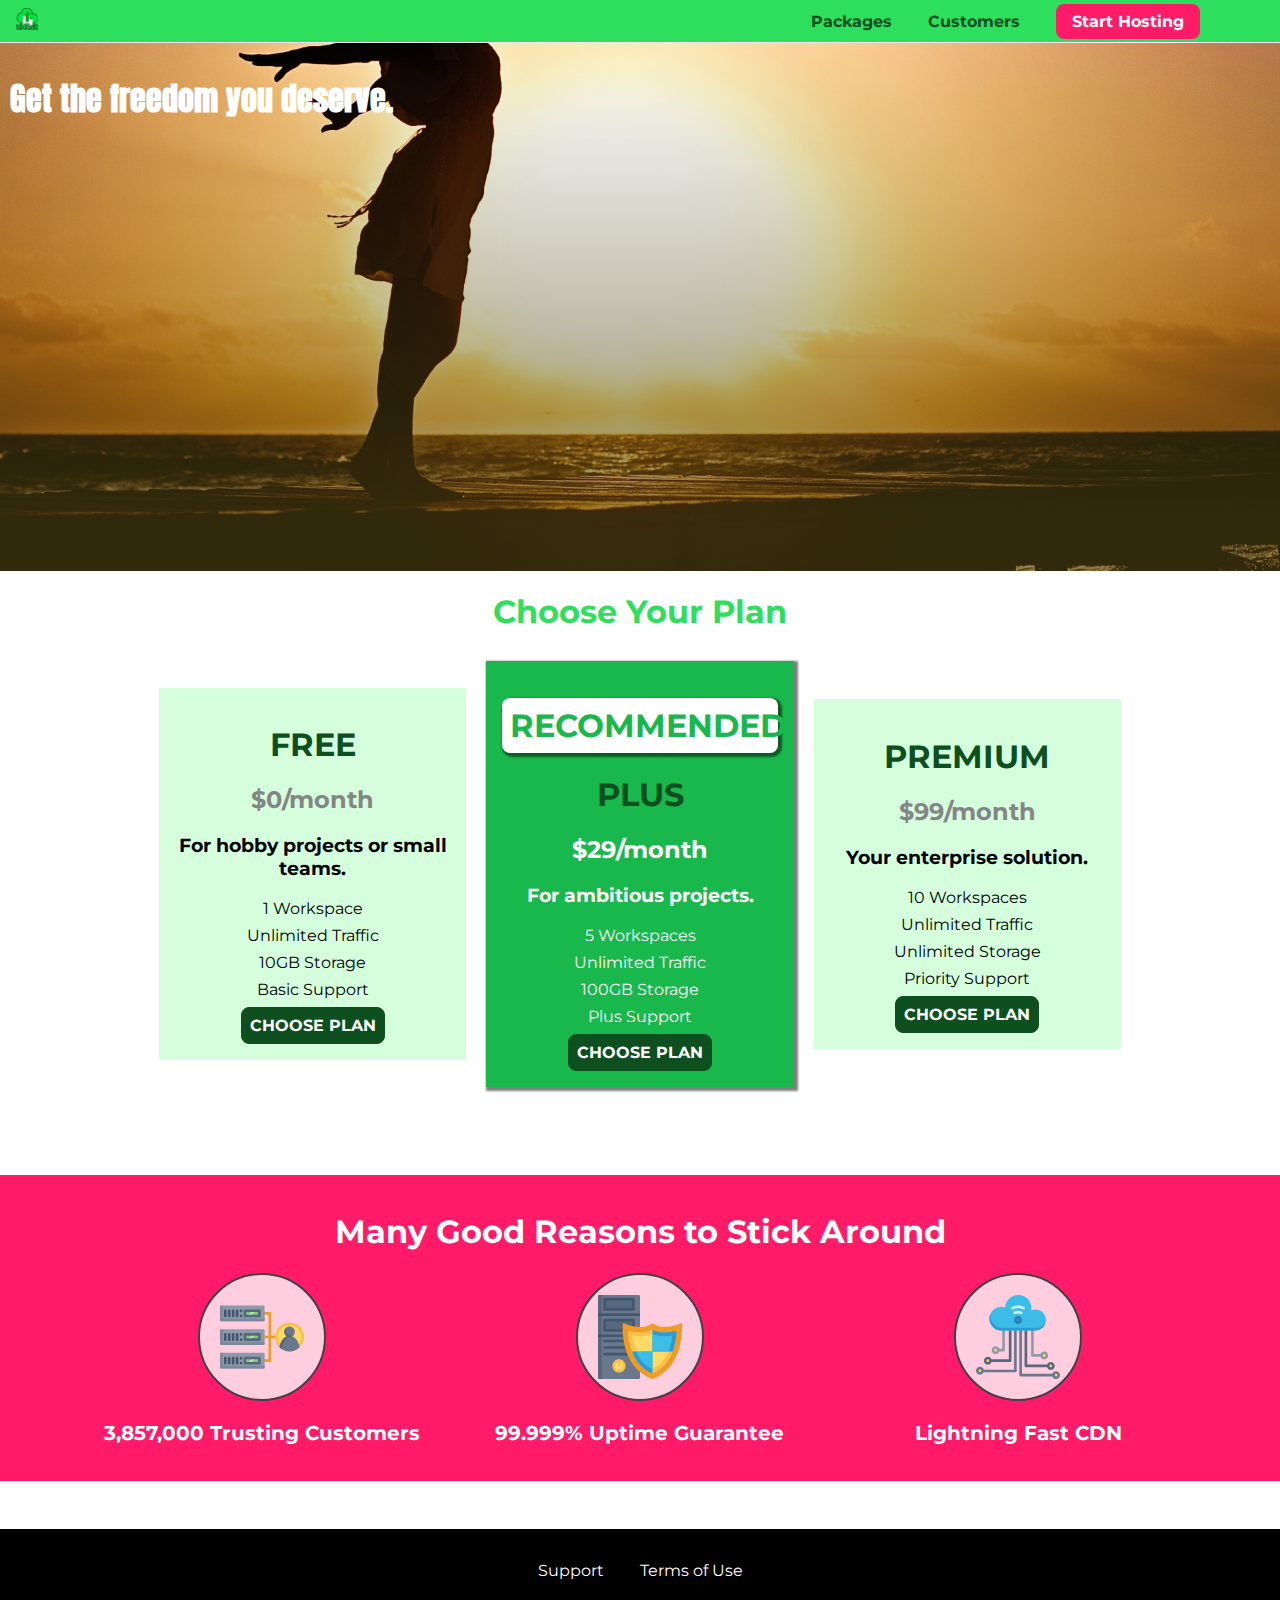
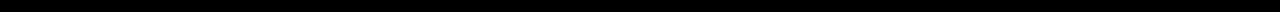
<file: index.html>
<!DOCTYPE html>
<html lang="en">

<head>
    <meta charset="UTF-8">
    <meta http-equiv="X-UA-Compatible" content="ie=edge">
    <title>uHost</title>
    <link rel="shortcut icon" href="favicon.png">
    <link href="https://fonts.googleapis.com/css?family=Anton" rel="stylesheet">
    <link href="https://fonts.googleapis.com/css?family=Montserrat:400,700" rel="stylesheet">
    <link rel="stylesheet" href="shared.css">
    <link rel="stylesheet" href="main.css">
</head>

<body>
    <header class="main-header">
        <div>
            <a href="index.html" class="main-header__brand">
                <img src="images/uhost-icon.png" alt="uHost - Your favourite hosting company">
            </a>
        </div>
        <nav class="main-nav">
            <ul class="main-nav__items">
                <li class="main-nav__item">
                    <a href="packages/index.html">Packages</a>
                </li>
                <li class="main-nav__item">
                    <a href="customers/index.html">Customers</a>
                </li>
                <li class="main-nav__item main-nav__item--cta">
                    <a href="start-hosting/index.html">Start Hosting</a>
                </li>
            </ul>
        </nav>
    </header>
    <main>
        <section id="product-overview">
            <h1>Get the freedom you deserve.</h1>
        </section>
        <section id="plans">
            <h1 class="section-title">Choose Your Plan</h1>
            <div class="plan__list">
                <article class="plan">
                    <h1 class="plan__title">FREE</h1>
                    <h2 class="plan__price">$0/month</h2>
                    <h3>For hobby projects or small teams.</h3>
                    <ul class="plan__features">
                        <li class="plan__feature">1 Workspace</li>
                        <li class="plan__feature">Unlimited Traffic</li>
                        <li class="plan__feature">10GB Storage</li>
                        <li class="plan__feature">Basic Support</li>
                    </ul>
                    <div>
                        <button class="button">CHOOSE PLAN</button>
                    </div>
                </article>
                <article class="plan plan--highlighted">
                    <h1 class="plan__annotation">RECOMMENDED</h1>
                    <h1 class="plan__title">PLUS</h1>
                    <h2 class="plan__price">$29/month</h2>
                    <h3>For ambitious projects.</h3>
                    <ul class="plan__features">
                        <li class="plan__feature">5 Workspaces</li>
                        <li class="plan__feature">Unlimited Traffic</li>
                        <li class="plan__feature">100GB Storage</li>
                        <li class="plan__feature">Plus Support</li>
                    </ul>
                    <div>
                        <button class="button">CHOOSE PLAN</button>
                    </div>
                </article>
                <article class="plan">
                    <h1 class="plan__title">PREMIUM</h1>
                    <h2 class="plan__price">$99/month</h2>
                    <h3>Your enterprise solution.</h3>
                    <ul class="plan__features">
                        <li class="plan__feature">10 Workspaces</li>
                        <li class="plan__feature">Unlimited Traffic</li>
                        <li class="plan__feature">Unlimited Storage</li>
                        <li class="plan__feature">Priority Support</li>
                    </ul>
                    <div>
                        <button class="button">CHOOSE PLAN</button>
                    </div>
                </article>
            </div>
        </section>
        <section id="key-features">
            <h1 class="section-title">Many Good Reasons to Stick Around</h1>
            <ul class="key-feature__list">
                <li>
                    <div class="key-feature__image">
                        <svg viewBox="0 0 512 512">
                            <path style="fill:#F09B24;" d="M344,248h-32V112c0-4.418-3.582-8-8-8h-40c-4.418,0-8,3.582-8,8s3.582,8,8,8h32v128h-32  c-4.418,0-8,3.582-8,8s3.582,8,8,8h32v128h-32c-4.418,0-8,3.582-8,8s3.582,8,8,8h40c4.418,0,8-3.582,8-8V264h32c4.418,0,8-3.582,8-8  S348.418,248,344,248z"
                            />
                            <path style="fill:#8E9AA9;" d="M264,64H8c-4.418,0-8,3.582-8,8v80c0,4.418,3.582,8,8,8h256c4.418,0,8-3.582,8-8V72  C272,67.582,268.418,64,264,64z"
                            />
                            <path style="fill:#7C899B;" d="M24,144c-4.418,0-8-3.582-8-8V64H8c-4.418,0-8,3.582-8,8v80c0,4.418,3.582,8,8,8h256  c4.418,0,8-3.582,8-8v-8H24z"
                            />
                            <rect x="152" y="96" style="fill:#B8E3A8;" width="88" height="32" />
                            <g>
                                <polygon style="fill:#7EC97D;" points="152,96 152,128 166,128 198,96  " />
                                <polygon style="fill:#7EC97D;" points="220,96 188,128 240,128 240,96  " />
                            </g>
                            <path style="fill:#56677E;" d="M240,136h-88c-4.418,0-8-3.582-8-8V96c0-4.418,3.582-8,8-8h88c4.418,0,8,3.582,8,8v32  C248,132.418,244.418,136,240,136z M160,120h72v-16h-72V120z"
                            />
                            <g>
                                <path style="fill:#435670;" d="M32,136c-4.418,0-8-3.582-8-8V96c0-4.418,3.582-8,8-8s8,3.582,8,8v32C40,132.418,36.418,136,32,136z   "
                                />
                                <path style="fill:#435670;" d="M56,136c-4.418,0-8-3.582-8-8V96c0-4.418,3.582-8,8-8s8,3.582,8,8v32C64,132.418,60.418,136,56,136z   "
                                />
                                <path style="fill:#435670;" d="M80,136c-4.418,0-8-3.582-8-8V96c0-4.418,3.582-8,8-8s8,3.582,8,8v32C88,132.418,84.418,136,80,136z   "
                                />
                                <path style="fill:#435670;" d="M104,136c-4.418,0-8-3.582-8-8V96c0-4.418,3.582-8,8-8s8,3.582,8,8v32   C112,132.418,108.418,136,104,136z"
                                />
                                <path style="fill:#435670;" d="M128,105c-4.418,0-8-3.582-8-8v-1c0-4.418,3.582-8,8-8s8,3.582,8,8v1   C136,101.418,132.418,105,128,105z"
                                />
                                <path style="fill:#435670;" d="M128,136c-4.418,0-8-3.582-8-8v-1c0-4.418,3.582-8,8-8s8,3.582,8,8v1   C136,132.418,132.418,136,128,136z"
                                />
                            </g>
                            <path style="fill:#8E9AA9;" d="M264,208H8c-4.418,0-8,3.582-8,8v80c0,4.418,3.582,8,8,8h256c4.418,0,8-3.582,8-8v-80  C272,211.582,268.418,208,264,208z"
                            />
                            <path style="fill:#7C899B;" d="M24,288c-4.418,0-8-3.582-8-8v-72H8c-4.418,0-8,3.582-8,8v80c0,4.418,3.582,8,8,8h256  c4.418,0,8-3.582,8-8v-8H24z"
                            />
                            <rect x="152" y="240" style="fill:#B8E3A8;" width="88" height="32" />
                            <g>
                                <polygon style="fill:#7EC97D;" points="152,240 152,272 166,272 198,240  " />
                                <polygon style="fill:#7EC97D;" points="220,240 188,272 240,272 240,240  " />
                            </g>
                            <path style="fill:#56677E;" d="M240,280h-88c-4.418,0-8-3.582-8-8v-32c0-4.418,3.582-8,8-8h88c4.418,0,8,3.582,8,8v32  C248,276.418,244.418,280,240,280z M160,264h72v-16h-72V264z"
                            />
                            <g>
                                <path style="fill:#435670;" d="M32,280c-4.418,0-8-3.582-8-8v-32c0-4.418,3.582-8,8-8s8,3.582,8,8v32C40,276.418,36.418,280,32,280   z"
                                />
                                <path style="fill:#435670;" d="M56,280c-4.418,0-8-3.582-8-8v-32c0-4.418,3.582-8,8-8s8,3.582,8,8v32C64,276.418,60.418,280,56,280   z"
                                />
                                <path style="fill:#435670;" d="M80,280c-4.418,0-8-3.582-8-8v-32c0-4.418,3.582-8,8-8s8,3.582,8,8v32C88,276.418,84.418,280,80,280   z"
                                />
                                <path style="fill:#435670;" d="M104,280c-4.418,0-8-3.582-8-8v-32c0-4.418,3.582-8,8-8s8,3.582,8,8v32   C112,276.418,108.418,280,104,280z"
                                />
                                <path style="fill:#435670;" d="M128,249c-4.418,0-8-3.582-8-8v-1c0-4.418,3.582-8,8-8s8,3.582,8,8v1   C136,245.418,132.418,249,128,249z"
                                />
                                <path style="fill:#435670;" d="M128,280c-4.418,0-8-3.582-8-8v-1c0-4.418,3.582-8,8-8s8,3.582,8,8v1   C136,276.418,132.418,280,128,280z"
                                />
                            </g>
                            <path style="fill:#8E9AA9;" d="M264,352H8c-4.418,0-8,3.582-8,8v80c0,4.418,3.582,8,8,8h256c4.418,0,8-3.582,8-8v-80  C272,355.582,268.418,352,264,352z"
                            />
                            <path style="fill:#7C899B;" d="M24,432c-4.418,0-8-3.582-8-8v-72H8c-4.418,0-8,3.582-8,8v80c0,4.418,3.582,8,8,8h256  c4.418,0,8-3.582,8-8v-8H24z"
                            />
                            <rect x="152" y="384" style="fill:#B8E3A8;" width="88" height="32" />
                            <g>
                                <polygon style="fill:#7EC97D;" points="152,384 152,416 166,416 198,384  " />
                                <polygon style="fill:#7EC97D;" points="220,384 188,416 240,416 240,384  " />
                            </g>
                            <path style="fill:#56677E;" d="M240,424h-88c-4.418,0-8-3.582-8-8v-32c0-4.418,3.582-8,8-8h88c4.418,0,8,3.582,8,8v32  C248,420.418,244.418,424,240,424z M160,408h72v-16h-72V408z"
                            />
                            <g>
                                <path style="fill:#435670;" d="M32,424c-4.418,0-8-3.582-8-8v-32c0-4.418,3.582-8,8-8s8,3.582,8,8v32C40,420.418,36.418,424,32,424   z"
                                />
                                <path style="fill:#435670;" d="M56,424c-4.418,0-8-3.582-8-8v-32c0-4.418,3.582-8,8-8s8,3.582,8,8v32C64,420.418,60.418,424,56,424   z"
                                />
                                <path style="fill:#435670;" d="M80,424c-4.418,0-8-3.582-8-8v-32c0-4.418,3.582-8,8-8s8,3.582,8,8v32C88,420.418,84.418,424,80,424   z"
                                />
                                <path style="fill:#435670;" d="M104,424c-4.418,0-8-3.582-8-8v-32c0-4.418,3.582-8,8-8s8,3.582,8,8v32   C112,420.418,108.418,424,104,424z"
                                />
                                <path style="fill:#435670;" d="M128,393c-4.418,0-8-3.582-8-8v-1c0-4.418,3.582-8,8-8s8,3.582,8,8v1   C136,389.418,132.418,393,128,393z"
                                />
                                <path style="fill:#435670;" d="M128,424c-4.418,0-8-3.582-8-8v-1c0-4.418,3.582-8,8-8s8,3.582,8,8v1   C136,420.418,132.418,424,128,424z"
                                />
                            </g>
                            <path style="fill:#F7C14D;" d="M424,168c-48.523,0-88,39.477-88,88s39.477,88,88,88s88-39.477,88-88S472.523,168,424,168z" />
                            <path style="fill:#FFDB66;" d="M424,184c-39.701,0-72,32.299-72,72s32.299,72,72,72s72-32.299,72-72S463.701,184,424,184z" />
                            <path style="fill:#69788D;" d="M484.893,314.16C476.393,274.588,451.922,248,424,248s-52.393,26.588-60.893,66.16  c-0.605,2.82,0.354,5.749,2.511,7.664C381.731,336.124,402.465,344,424,344s42.269-7.876,58.381-22.176  C484.539,319.909,485.498,316.98,484.893,314.16z"
                            />
                            <path style="fill:#56677E;" d="M434.053,249.171C430.768,248.403,427.411,248,424,248c-27.922,0-52.393,26.588-60.893,66.16  c-0.605,2.82,0.354,5.749,2.511,7.664c3.383,3.002,6.979,5.703,10.734,8.125C384.904,286.243,407.373,255.378,434.053,249.171z"
                            />
                            <path style="fill:#69788D;" d="M424,192c-17.645,0-32,14.355-32,32s14.355,32,32,32s32-14.355,32-32S441.645,192,424,192z" />
                            <path style="fill:#56677E;" d="M432,248c-17.645,0-32-14.355-32-32c0-6.783,2.128-13.076,5.742-18.258  C397.444,203.53,392,213.138,392,224c0,17.645,14.355,32,32,32c10.862,0,20.471-5.444,26.258-13.742  C445.076,245.872,438.783,248,432,248z"
                            />

                        </svg>
  
                    </div>
                    <p class="key-feature__description">3,857,000 Trusting Customers</p>
                </li>
                <li>
                    <div class="key-feature__image">
                        <svg viewBox="0 0 512 512">
                            <path style="fill:#69788D;" d="M248,0H8C3.582,0,0,3.582,0,8v496c0,4.418,3.582,8,8,8h240c4.418,0,8-3.582,8-8V8  C256,3.582,252.418,0,248,0z"
                            />
                            <path style="fill:#56677E;" d="M24,504V8c0-4.418,3.582-8,8-8H8C3.582,0,0,3.582,0,8v496c0,4.418,3.582,8,8,8h24  C27.582,512,24,508.418,24,504z"
                            />
                            <g>
                                <rect x="0" y="112" style="fill:#435670;" width="256" height="16" />
                                <rect x="0" y="240" style="fill:#435670;" width="256" height="16" />
                            </g>
                            <path style="fill:#F7C14D;" d="M128,392c-22.056,0-40,17.944-40,40s17.944,40,40,40s40-17.944,40-40S150.056,392,128,392z" />
                            <path style="fill:#FFDB66;" d="M128,408c-13.233,0-24,10.767-24,24s10.767,24,24,24s24-10.767,24-24S141.233,408,128,408z" />
                            <path style="fill:#F7C14D;" d="M128,392c-2.739,0-5.414,0.278-8,0.805V424c0,4.418,3.582,8,8,8c4.418,0,8-3.582,8-8v-31.195  C133.414,392.278,130.739,392,128,392z"
                            />
                            <g>
                                <path style="fill:#435670;" d="M216,288H40c-4.418,0-8-3.582-8-8s3.582-8,8-8h176c4.418,0,8,3.582,8,8S220.418,288,216,288z"
                                />
                                <path style="fill:#435670;" d="M216,328H40c-4.418,0-8-3.582-8-8s3.582-8,8-8h176c4.418,0,8,3.582,8,8S220.418,328,216,328z"
                                />
                                <path style="fill:#435670;" d="M216,368H40c-4.418,0-8-3.582-8-8s3.582-8,8-8h176c4.418,0,8,3.582,8,8S220.418,368,216,368z"
                                />
                                <path style="fill:#435670;" d="M216,16H40c-4.418,0-8,3.582-8,8v64c0,4.418,3.582,8,8,8h176c4.418,0,8-3.582,8-8V24   C224,19.582,220.418,16,216,16z"
                                />
                            </g>
                            <rect x="48" y="32" style="fill:#56677E;" width="160" height="48" />
                            <path style="fill:#435670;" d="M216,144H40c-4.418,0-8,3.582-8,8v64c0,4.418,3.582,8,8,8h176c4.418,0,8-3.582,8-8v-64  C224,147.582,220.418,144,216,144z"
                            />
                            <rect x="48" y="160" style="fill:#56677E;" width="160" height="48" />
                            <path style="fill:#F09B24;" d="M511.747,180.237c-0.194-6.537-8.107-10.107-13.135-5.894c-5.6,4.693-42.904,21.282-98.514,21.282  c-33.45,0-64.625-20.999-64.929-21.206c-2.9-1.991-6.764-1.85-9.512,0.346c-2.677,2.135-27.201,20.86-63.793,20.86  c-55.607,0-92.914-16.589-98.515-21.282c-5.028-4.211-12.941-0.645-13.135,5.894c-1.634,54.834,4.655,105.941,18.693,151.903  c12.096,39.604,29.759,74.047,52.497,102.373c27.538,34.304,62.743,59.882,104.66,76.045c3.069,1.918,6.757,1.921,9.83,0  c41.917-16.163,77.122-41.741,104.66-76.045c22.738-28.326,40.401-62.77,52.497-102.373  C507.092,286.179,513.381,235.071,511.747,180.237z"
                            />
                            <path style="fill:#F7C14D;" d="M476.21,221.226c-1.953-1.631-4.568-2.235-7.036-1.628c-21.686,5.327-44.926,8.028-69.075,8.028  c-25.926,0-49.633-8.975-64.955-16.504c-2.307-1.134-5.016-1.091-7.284,0.116c-14.059,7.477-36.919,16.388-65.994,16.388  c-24.153,0-47.394-2.701-69.075-8.028c-5.155-1.268-10.221,2.966-9.894,8.261c2.077,33.693,7.668,65.635,16.616,94.935  c22.774,74.565,66.139,126.334,128.888,153.868c2.032,0.891,4.397,0.891,6.43,0c61.777-27.107,104.716-78.876,127.62-153.868  c8.948-29.3,14.539-61.241,16.616-94.935C479.224,225.319,478.163,222.856,476.21,221.226z"
                            />
                            <path style="fill:#FFDB66;" d="M331.609,451.727c-52.604-25.289-89.304-70.987-109.144-135.944  c-6.532-21.39-11.162-44.336-13.82-68.447c17.133,2.852,34.952,4.291,53.22,4.291c29.394,0,53.376-7.793,69.978-15.561  c17.44,7.736,41.656,15.561,68.256,15.561c18.267,0,36.085-1.439,53.219-4.291c-2.659,24.112-7.288,47.06-13.82,68.448  C419.545,381.108,383.27,426.805,331.609,451.727z"
                            />
                            <g>
                                <path style="fill:#2C9DD4;" d="M479.066,227.858c0.157-2.539-0.903-5.002-2.856-6.633s-4.568-2.235-7.036-1.628   c-21.686,5.327-44.926,8.028-69.075,8.028c-25.926,0-49.633-8.975-64.955-16.504c-1.057-0.52-2.2-0.78-3.345-0.806l-0.072,133.351   h123.601c2.556-6.746,4.933-13.702,7.123-20.874C471.398,293.493,476.989,261.552,479.066,227.858z"
                                />
                                <path style="fill:#2C9DD4;" d="M206.658,343.667c24.153,63.42,65.028,108.108,121.743,132.995c1.031,0.452,2.147,0.673,3.263,0.666   l0.063-133.661H206.658z"
                                />
                            </g>
                            <g>
                                <path style="fill:#3CBDE8;" d="M439.497,315.783c6.532-21.389,11.161-44.336,13.82-68.448c-17.134,2.852-34.952,4.291-53.219,4.291   c-26.6,0-50.815-7.824-68.256-15.561l-0.116,107.601h97.758C433.179,334.807,436.524,325.518,439.497,315.783z"
                                />
                                <path style="fill:#3CBDE8;" d="M232.523,343.667c21.144,50.298,54.363,86.56,99.087,108.06l0.117-108.06H232.523z" />
                            </g>
                        </svg>
                    </div>
                    <p class="key-feature__description">99.999% Uptime Guarantee</p>
                </li>
                <li>
                    <div class="key-feature__image">
                        <svg viewBox="0 0 512 512">
                            <path style="fill:#8E9AA9;" d="M168,200c-4.418,0-8,3.582-8,8v120h-17.376c-3.302-9.311-12.194-16-22.624-16  c-13.234,0-24,10.767-24,24s10.766,24,24,24c10.429,0,19.321-6.689,22.624-16H168c4.418,0,8-3.582,8-8V208  C176,203.582,172.418,200,168,200z"
                            />
                            <path style="fill:#FFDB66;" d="M120,328c-4.411,0-8,3.589-8,8s3.589,8,8,8s8-3.589,8-8S124.411,328,120,328z" />
                            <path style="fill:#56677E;" d="M208,200c-4.418,0-8,3.582-8,8v184H94.624C91.322,382.689,82.43,376,72,376  c-13.234,0-24,10.767-24,24s10.766,24,24,24c10.429,0,19.321-6.689,22.624-16H208c4.418,0,8-3.582,8-8V208  C216,203.582,212.418,200,208,200z"
                            />
                            <path style="fill:#FFDB66;" d="M72,392c-4.411,0-8,3.589-8,8s3.589,8,8,8s8-3.589,8-8S76.411,392,72,392z" />
                            <path style="fill:#69788D;" d="M240,208c-4.418,0-8,3.582-8,8v239H47.24c-2.671-10.34-12.078-18-23.24-18c-13.234,0-24,10.767-24,24  s10.766,24,24,24c9.666,0,18.009-5.747,21.809-14H240c4.418,0,8-3.582,8-8V216C248,211.582,244.418,208,240,208z"
                            />
                            <path style="fill:#FFDB66;" d="M24,453c-4.411,0-8,3.589-8,8s3.589,8,8,8s8-3.589,8-8S28.411,453,24,453z" />
                            <path style="fill:#69788D;" d="M488,464c-10.429,0-19.321,6.689-22.624,16H280V208c0-4.418-3.582-8-8-8s-8,3.582-8,8v280  c0,4.418,3.582,8,8,8h193.376c3.302,9.311,12.194,16,22.624,16c13.234,0,24-10.767,24-24S501.234,464,488,464z"
                            />
                            <path style="fill:#FFDB66;" d="M488,480c-4.411,0-8,3.589-8,8s3.589,8,8,8s8-3.589,8-8S492.411,480,488,480z" />
                            <path style="fill:#56677E;" d="M456,408c-10.429,0-19.321,6.689-22.624,16H312V208c0-4.418-3.582-8-8-8s-8,3.582-8,8v224  c0,4.418,3.582,8,8,8h129.376c3.302,9.311,12.194,16,22.624,16c13.234,0,24-10.767,24-24S469.234,408,456,408z"
                            />
                            <path style="fill:#FFDB66;" d="M456,424c-4.411,0-8,3.589-8,8s3.589,8,8,8s8-3.589,8-8S460.411,424,456,424z" />
                            <path style="fill:#8E9AA9;" d="M416,344c-10.429,0-19.321,6.689-22.624,16H352V208c0-4.418-3.582-8-8-8s-8,3.582-8,8v160  c0,4.418,3.582,8,8,8h49.376c3.302,9.311,12.194,16,22.624,16c13.234,0,24-10.767,24-24S429.234,344,416,344z"
                            />
                            <path style="fill:#FFDB66;" d="M416,360c-4.411,0-8,3.589-8,8s3.589,8,8,8s8-3.589,8-8S420.411,360,416,360z" />
                            <path style="fill:#3CBDE8;" d="M362,88c-8.741,0-17.231,1.751-25.06,5.085C337.646,88.797,338,84.43,338,80  c0-44.112-35.888-80-80-80c-42.823,0-77.895,33.816-79.909,76.149C170.393,73.415,162.244,72,154,72c-39.701,0-72,32.299-72,72  s32.299,72,72,72h208c35.29,0,64-28.71,64-64S397.29,88,362,88z"
                            />
                            <path style="fill:#2C9DD4;" d="M368,200H160c-39.701,0-72-32.299-72-72c0-5.863,0.721-11.559,2.05-17.019  C84.918,120.88,82,132.102,82,144c0,39.701,32.299,72,72,72h208c30.389,0,55.88-21.296,62.379-49.743  C413.565,186.327,392.352,200,368,200z"
                            />
                            <path style="fill:#2A7DB5;" d="M256,128c-13.234,0-24,10.767-24,24s10.766,24,24,24c13.233,0,24-10.767,24-24S269.233,128,256,128z"
                            />
                            <path style="fill:#2C9DD4;" d="M256,144c-4.411,0-8,3.589-8,8s3.589,8,8,8c4.411,0,8-3.589,8-8S260.411,144,256,144z" />
                            <g>
                                <path style="fill:#C5F1FA;" d="M221.755,87.695c-2.994,0-5.864-1.688-7.233-4.572c-1.894-3.991-0.194-8.763,3.798-10.657   C230.157,66.849,242.834,64,256,64c13.166,0,25.844,2.849,37.68,8.466c3.992,1.895,5.692,6.666,3.798,10.657   s-6.666,5.692-10.657,3.798C277.144,82.328,266.774,80,256,80c-10.774,0-21.144,2.328-30.821,6.921   C224.072,87.446,222.904,87.695,221.755,87.695z"
                                />
                                <path style="fill:#C5F1FA;" d="M276.545,116.618c-1.148,0-2.316-0.249-3.424-0.774C267.745,113.293,261.985,112,256,112   c-5.985,0-11.745,1.293-17.121,3.844c-3.991,1.895-8.763,0.192-10.657-3.798c-1.894-3.992-0.193-8.764,3.798-10.657   C239.557,97.813,247.625,96,256,96c8.376,0,16.444,1.813,23.98,5.389c3.991,1.894,5.692,6.665,3.798,10.657   C282.41,114.93,279.539,116.618,276.545,116.618z"
                                />
                            </g>

                        </svg>
                    </div>
                    <p class="key-feature__description">Lightning Fast CDN</p>
                </li>
            </ul>
        </section>
        
    </main>
    <footer class="main-footer">
        <nav>
            <ul class="main-footer__links">
                <li class="main-footer__link">
                    <a href="#">Support</a>
                </li>
                <li class="main-footer__link">
                    <a href="#">Terms of Use</a>
                </li>
            </ul>
        </nav>
    </footer>
</body>

</html>
</file>
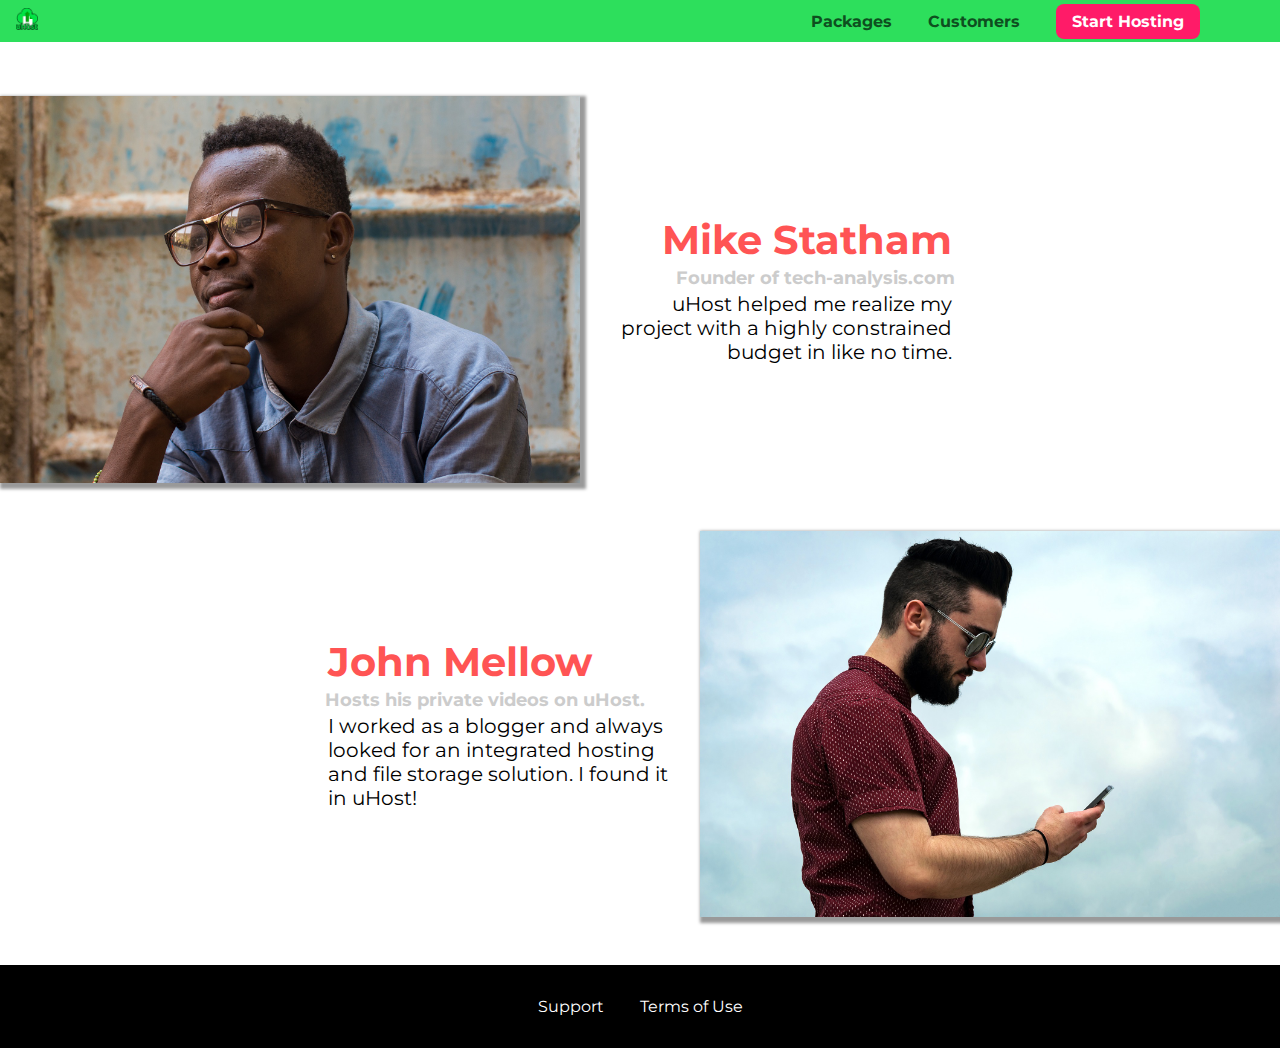
<file: customers/index.html>
<!DOCTYPE html>
<html lang="en">

<head>
    <meta charset="UTF-8">
    <meta name="viewport" content="width=device-width, initial-scale=1.0">
    <meta http-equiv="X-UA-Compatible" content="ie=edge">
    <title>uHost Customers</title>
    <link rel="shortcut icon" href="../favicon.png">
    <link href="https://fonts.googleapis.com/css?family=Anton|Montserrat:400,700" rel="stylesheet">
    <link rel="stylesheet" href="../shared.css">
    <link rel="stylesheet" href="customers.css">
</head>

<body>
    <header class="main-header">
        <div>
            <a href="../index.html" class="main-header__brand">
                <img src="../images/uhost-icon.png" alt="uHost - Your favourite hosting company">
            </a>
        </div>
        <nav class="main-nav">
            <ul class="main-nav__items">
                <li class="main-nav__item">
                    <a href="../packages/index.html">Packages</a>
                </li>
                <li class="main-nav__item">
                    <a href="index.html">Customers</a>
                </li>
                <li class="main-nav__item main-nav__item--cta">
                    <a href="../start-hosting/index.html">Start Hosting</a>
                </li>
            </ul>
        </nav>
    </header>
    <main>
        <div>
            <div class="testimonial" id="customer-1">
                <div class="testimonial__image-container">
                    <img src="../images/customer-1.jpg" alt="Mike Statham - Customer" class="testimonial__image">
                </div>
                <div class="testimonial__info">
                    <h1 class="testimonial__name">Mike Statham</h1>
                    <h2 class="testimonial__subtitle">Founder of
                        <a href="tech-analysis.com">tech-analysis.com</a>
                    </h2>
                    <p class="testimonial__text">uHost helped me realize my project with a highly constrained budget in like no time.</p>
                </div>
            </div>
            <div class="testimonial" id="customer-2">

                <div class="testimonial__info">
                    <h1 class="testimonial__name">John Mellow</h1>
                    <h2 class="testimonial__subtitle">Hosts his private videos on uHost.
                    </h2>
                    <p class="testimonial__text">I worked as a blogger and always looked for an integrated hosting and file storage solution. I found
                        it in uHost!
                    </p>
                </div>
                <div class="testimonial__image-container">
                    <img src="../images/customer-2.jpg" alt="John Mellow - Customer" class="testimonial__image">
                </div>
            </div>
        </div>
    </main>
    <footer class="main-footer">
        <nav>
            <ul class="main-footer__links">
                <li class="main-footer__link">
                    <a href="#">Support</a>
                </li>
                <li class="main-footer__link">
                    <a href="#">Terms of Use</a>
                </li>
            </ul>
        </nav>
    </footer>
</body>

</html>
</file>
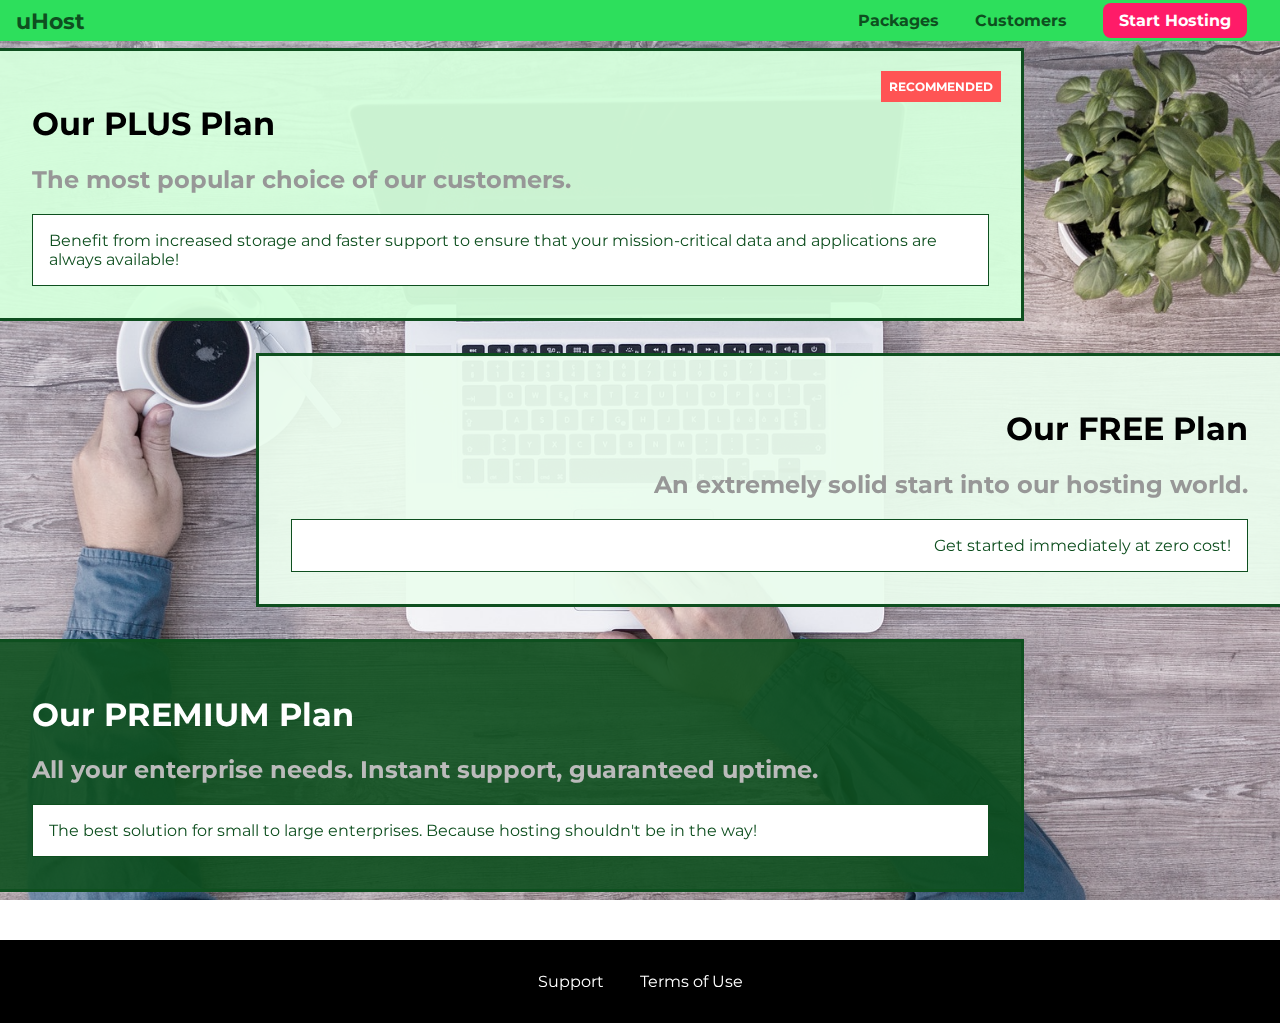
<file: packages/index.html>
<!DOCTYPE html>
<html lang="en">

<head>
    <meta charset="UTF-8">
    <meta http-equiv="X-UA-Compatible" content="ie=edge">
    <title>uHost</title>
    <link rel="shortcut icon" href="favicon.png">
    <link href="https://fonts.googleapis.com/css?family=Montserrat:400,700" rel="stylesheet">
    <link rel="stylesheet" href="../shared.css">
    <link rel="stylesheet" href="packages.css">
</head>

<body>
    <div class="background"></div>
    <header class="main-header">
        <div>
            <a href="../index.html" class="main-header__brand">
                uHost
            </a>
        </div>
        <nav class="main-nav">
            <ul class="main-nav__items">
                <li class="main-nav__item">
                    <a href="index.html">Packages</a>
                </li>
                <li class="main-nav__item">
                    <a href="../customers/index.html">Customers</a>
                </li>
                <li class="main-nav__item main-nav__item--cta">
                    <a href="../start-hosting/index.html">Start Hosting</a>
                </li>
            </ul>
        </nav>
    </header>
    <main>
        <section class="package" id="plus">
            <a href="#" class="package__link">
                <h1 class="package__title">Our PLUS Plan</h1>
                <h2 class="package__badge">RECOMMENDED</h2>
                <h2 class="package__subtitle">The most popular choice of our customers.</h2>
                <p class="package__description">Benefit from increased storage and faster support to ensure that your mission-critical data and applications
                    are always available!</p>
            </a>
        </section>
        <section class="package" id="free">
            <a href="#" class="package__link">
                <h1 class="package__title">Our FREE Plan</h1>
                <h2 class="package__subtitle">An extremely solid start into our hosting world.</h2>
                <p class="package__description">Get started immediately at zero cost!</p>
            </a>
        </section>
        <div class="clearfix"></div>
        <section class="package" id="premium">
            <a href="#" class="package__link">
                <h1 class="package__title">Our PREMIUM Plan</h1>
                <h2 class="package__subtitle">All your enterprise needs. Instant support, guaranteed uptime. </h2>
                <p class="package__description">The best solution for small to large enterprises. Because hosting shouldn't be in the way!</p>
            </a>
        </section>
    </main>
    <footer class="main-footer">
        <nav>
            <ul class="main-footer__links">
                <li class="main-footer__link">
                    <a href="#">Support</a>
                </li>
                <li class="main-footer__link">
                    <a href="#">Terms of Use</a>
                </li>
            </ul>
        </nav>
    </footer>
</body>

</html>
</file>
<file: shared.css>
* {
    box-sizing: border-box;
}

body {
    font-family: 'Montserrat', sans-serif;
    margin: 0; 
}

.main-header {
    width: 100%;
    position: fixed;
    top: 0;
    left: 0;
    background: #2ddf5c;
    padding: 8px 16px;
    z-index: 1;
}

.main-nav__item {
    display: inline-block;
    margin: 0 16px;  
}

.main-nav__item  a{
    color: #0e4f1f;
    text-decoration: none;
    font-weight: bold;
    padding: 3px 0;
}

.main-nav__item  a:hover, 
.main-nav__item  a:active{
    color: white;
    border-bottom: 5px solid white;
}

.main-nav__item--cta a{
    color: white;
    background: #ff1b68;
    padding: 8px 16px;
    border-radius: 8px;
}

.main-nav__item--cta a:hover,
.main-nav__item--cta a:active {
    color: #ff1b68;
    background: white;
    border: none
}

.main-header > div {
    display: inline-block;
    vertical-align: middle;
}

.main-nav {
    display: inline-block;
    text-align: right;
    width: calc(100% - 74px);
    vertical-align: middle;
}

.main-nav__items {
    margin: 0;
    padding: 0;
    list-style: none;
}

.main-header__brand {
    color: #0e4f1f;
    text-decoration: none;
    font-weight: bold;
    font-size: 22px;
    height: 22px;
    display: inline-block;
}

.main-header__brand img {
    height: 100%;
}

.main-footer {
    background: black;
    padding: 32px;
    margin-top: 48px;
}

.main-footer__links {
    list-style: none;
    margin: 0;
    padding: 0;
    text-align: center;
}

.main-footer__link {
    display: inline-block;
    margin: 0 16px;
}

.main-footer__link a {
    color: white;
    text-decoration: none;
}

.main-footer__link a:hover,
.main-footer__link a:active {
    color: #ccc;
}
</file>
<file: main.css>
#product-overview {
    background: linear-gradient(to top, rgba(80,68,18, 0.6) 10%, transparent), url("./images/freedom.jpg") left 10% bottom 20%/cover no-repeat border-box, #ff1b68;
    width: 100%;
    height: 528px;
    padding: 10px;
    margin-top: 43px;
}

.section-title {
    color: #2ddf5c;
    text-align: center;
}

#product-overview h1 {
    color: white;
    font-family: 'Anton', sans-serif;
}

.plan__list {
    width: 80%;
    margin: auto;
    text-align: center;
}

.plan {
    background: #d5ffdc;
    text-align: center;
    padding: 16px;
    margin: 8px;
    display: inline-block;
    width: 30%;
    vertical-align: middle;
}

.plan--highlighted {
    background: #19b84c;
    color: white;
    box-shadow: 2px 2px 2px 2px rgba(0, 0, 0, 0.5);
}

.plan__annotation {
    background: white;
    color: #19b84c;
    padding: 8px;
    box-shadow: 2px 2px 2px 2px rgba(0, 0, 0, 0.5);
    border-radius: 8px;

}

.plan__features {
    list-style: none;
    margin: 0;
    padding: 0;
}

.plan__features li {
    margin: 8px 0;
}

.plan__title {
    color: #0e4f1f;
}

.plan__price {
    color: #858585;
}

.plan--highlighted .plan__price {
    color: white;
}

.button {
    background: #0e4f1f;
    color: white;
    font: inherit;
    border: 1.5px solid #0e4f1f;
    padding: 8px;
    border-radius: 8px;
    font-weight: bold;
    cursor: pointer; 
}

.button:hover,
.button:active {
    background: white;
    color: #0e4f1f;
}

.button:focus {
    outline: none;
}

#key-features {
    background: #ff1b68;
    margin-top: 80px;
    padding: 16px;
}

#key-features .section-title {
    color: white;
}

.key-feature__list {
    list-style: none;
    margin: 0;
    padding: 0;
    text-align: center;
}

.key-feature__list li {
    display: inline-block;
    width: 30%;
    vertical-align: top;
}

.key-feature__image {
    background: #ffcede;
    width: 128px;
    height: 128px;
    border: 2px solid #424242;
    border-radius: 50%;
    margin: 0 auto;
    padding: 20px;
}

.key-feature__description {
    text-align: center;
    color: white;
    font-weight: bold;
    font-size: 20px;
}
</file>
<file: customers/customers.css>
.testimonial {
    font-size: 20px;
    margin: 48px 0;
  }
  
  .testimonial__list {
    width: 80%;
    margin: auto;
  }
  
  .testimonial:first-of-type {
    margin-top: 96px;
  }
  
  .testimonial__image-container {
    width: 65%;
    max-width: 580px;
    min-width: 350px;
    display: inline-block;
    vertical-align: middle;
    box-shadow: 3px 3px 3px 3px rgba(0,0,0,0.4);
  }

  .testimonial__image {
    width: 100%;
    vertical-align: top;
    /* display: block; */
  }

  .testimonial__info {
    text-align: right;
    padding: 14px;
    display: inline-block;
    vertical-align: middle;
    width: 30%;
  }
  
  #customer-2.testimonial {
    text-align: right;
  }
  
  #customer-2 .testimonial__info {
    text-align: left;
  }
  
  .testimonial__name {
    margin: 3px;
    color: #ff5454;
  }
  
  .testimonial__subtitle {
    margin: 0;
    font-size: 18px;
    color: #ccc;
  }
  
  .testimonial__subtitle a {
    color: inherit;
    text-decoration: none;
  }
  
  .testimonial__subtitle a:hover,
  .testimonial__subtitle a:active {
    color: #7a7a7a;
  }
  
  .testimonial__text {
    margin: 3px;
  }
</file>
<file: packages/packages.css>
main {
    padding-top: 32px;
}

.background {
    background: url("../images/plans-background.jpg") center/cover;
    filter: grayscale(50%);
    width: 100%;
    height: 100%;
    position: fixed;
    z-index: -1;
}

.package {
    background: rgb(140, 187, 133);
    border: 3px solid #0e4f1f;
    border-left: none;
    width: 80%;
    margin: 16px 0;
    position: relative;
}

.package:hover,
.package:active {
    border-color: #ff5454 !important;
    box-shadow: 2px 2px 2px 2px rgba(0,0,0,0.5);
}

.package__link {
    color: inherit;
    display: block;
    text-decoration: none;
    padding: 32px;
}

.package__description {
    background: white;
    margin: auto;
    padding: 16px;
    color: #0e4f1f;
    border: 1px solid #0e4f1f;
    width: 100%;
}

.package__badge {
    position: absolute;
    top: 0;
    right: 0;
    margin: 20px;
    font-size: 12px;
    color: white;
    background: #ff5454;
    padding: 8px;
}

.package__subtitle {
    color: #979797;
}

#plus {
    background: rgba(213, 255, 220, 0.95);
}

#free {
    background: rgba(234, 252, 237, 0.95);
    float: right;
    border-right: none;
    border-left: 3px solid #0e4f1f;
    text-align: right;
}

#free:hover,
#free:active {
    border-left-color: #ff5454;
}

.clearfix {
    clear: both;
}

#premium {
    background: rgba(14, 79, 31, 0.91);
}

#premium .package__title {
    color: white;
}

#premium .package__subtitle {
    color: #bbb;
}
</file>
